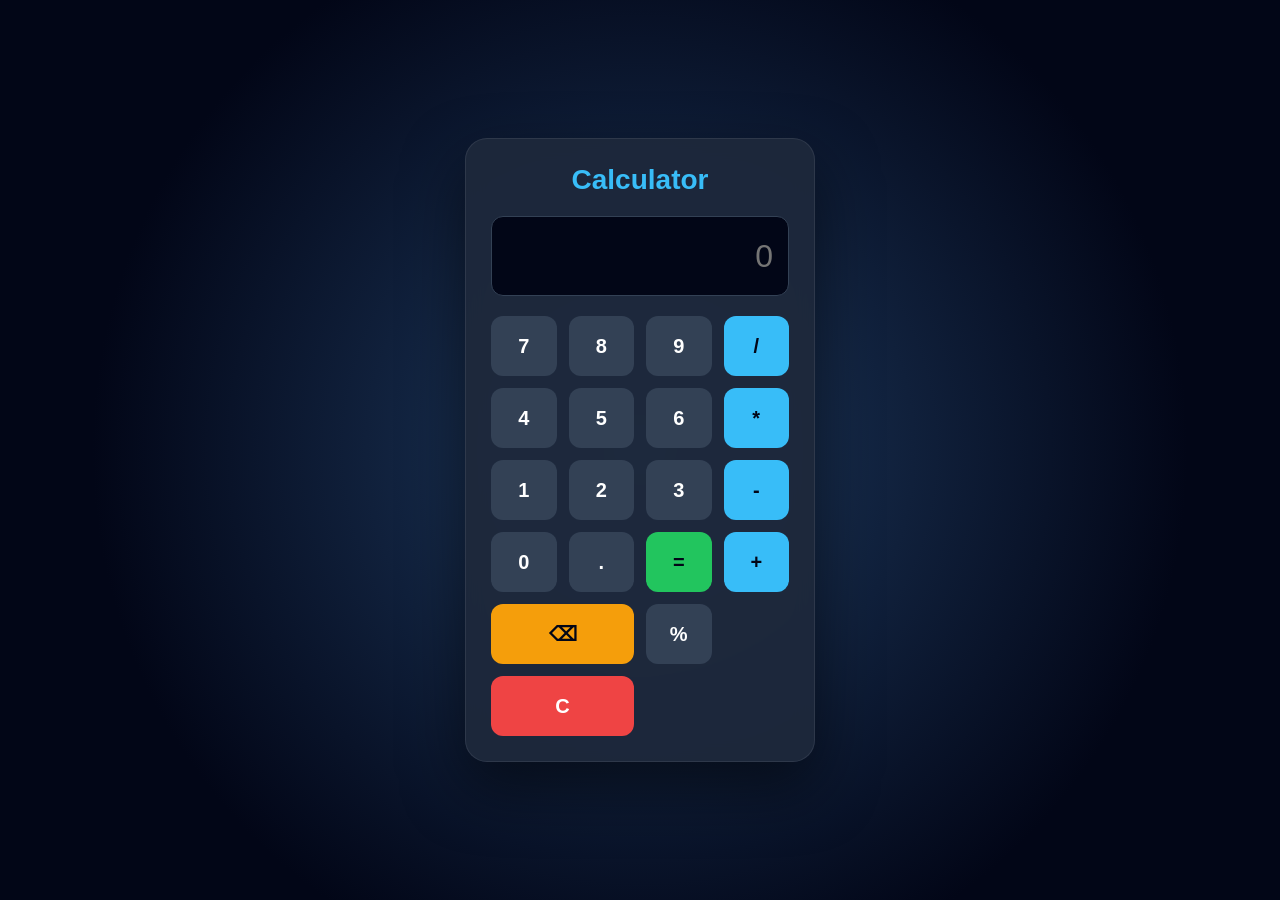
<file: index.html>
<!DOCTYPE html>
<html lang="en">

<head>
    <meta charset="UTF-8">
    <meta name="viewport" content="width=device-width, initial-scale=1.0">

    <title>Khaled Calculator</title>

    <link rel="stylesheet" href="./style.css">
</head>

<body>

    <main class="calculator">

        <h1>Calculator</h1>

        <input
            type="text"
            id="display"
            readonly
            placeholder="0"
        >

        <div class="buttons">

            <button class="number">7</button>
            <button class="number">8</button>
            <button class="number">9</button>
            <button class="operator">/</button>

            <button class="number">4</button>
            <button class="number">5</button>
            <button class="number">6</button>
            <button class="operator">*</button>

            <button class="number">1</button>
            <button class="number">2</button>
            <button class="number">3</button>
            <button class="operator">-</button>

            <button class="number">0</button>
            <button class="number">.</button>
            <button class="equals">=</button>
            <button class="operator">+</button>

            <button class="backspace">⌫</button>
           <button class="percent">%</button>
            <button class="clear">C</button>

        </div>

    </main>

    <script src="./script.js"></script>

</body>

</html>
</file>
<file: style.css>
/* =========================
   GLOBAL
========================= */

* {
    margin: 0;
    padding: 0;
    box-sizing: border-box;
}

body {
    min-height: 100vh;

    display: flex;

    align-items: center;

    justify-content: center;

    padding: 20px;

    font-family: Arial, sans-serif;

    background:
        radial-gradient(
            circle at center,
            #1e3a5f,
            #020617 70%
        );

    color: white;
}


/* =========================
   CALCULATOR
========================= */

.calculator {
    width: 350px;

    padding: 25px;

    background: rgba(30, 41, 59, 0.95);

    border: 1px solid rgba(255, 255, 255, 0.08);

    border-radius: 22px;

    box-shadow:
        0 25px 60px rgba(0, 0, 0, 0.5);

    backdrop-filter: blur(10px);
}


/* =========================
   TITLE
========================= */

.calculator h1 {
    margin-bottom: 20px;

    text-align: center;

    font-size: 28px;

    color: #38bdf8;
}


/* =========================
   DISPLAY
========================= */

#display {
    width: 100%;

    height: 80px;

    margin-bottom: 20px;

    padding: 15px;

    border: 1px solid #334155;

    border-radius: 12px;

    background: #020617;

    color: white;

    font-size: 32px;

    text-align: right;

    outline: none;
}


/* =========================
   BUTTONS
========================= */

.buttons {
    display: grid;

    grid-template-columns: repeat(4, 1fr);

    gap: 12px;
}

button {
    height: 60px;

    border: none;

    border-radius: 12px;

    background: #334155;

    color: white;

    font-size: 20px;

    font-weight: bold;

    cursor: pointer;

    transition: 0.2s;
}

button:hover {
    transform: translateY(-2px);

    background: #475569;
}

button:active {
    transform: scale(0.94);
}


/* =========================
   OPERATORS
========================= */

.operator {
    background: #38bdf8;

    color: #020617;
}

.operator:hover {
    background: #7dd3fc;
}


/* =========================
   EQUALS
========================= */

.equals {
    background: #22c55e;

    color: #020617;
}

.equals:hover {
    background: #4ade80;
}


/* =========================
   BACKSPACE
========================= */

.backspace {
    grid-column: span 2;

    background: #f59e0b;

    color: #020617;
}

.backspace:hover {
    background: #fbbf24;
}


/* =========================
   CLEAR
========================= */

.clear {
    grid-column: span 2;

    background: #ef4444;
}

.clear:hover {
    background: #f87171;
}


/* =========================
   MOBILE
========================= */

@media (max-width: 400px) {

    .calculator {
        width: 100%;

        max-width: 350px;

        padding: 20px;
    }

    button {
        height: 55px;
    }

    #display {
        height: 70px;

        font-size: 28px;
    }
}
</file>
